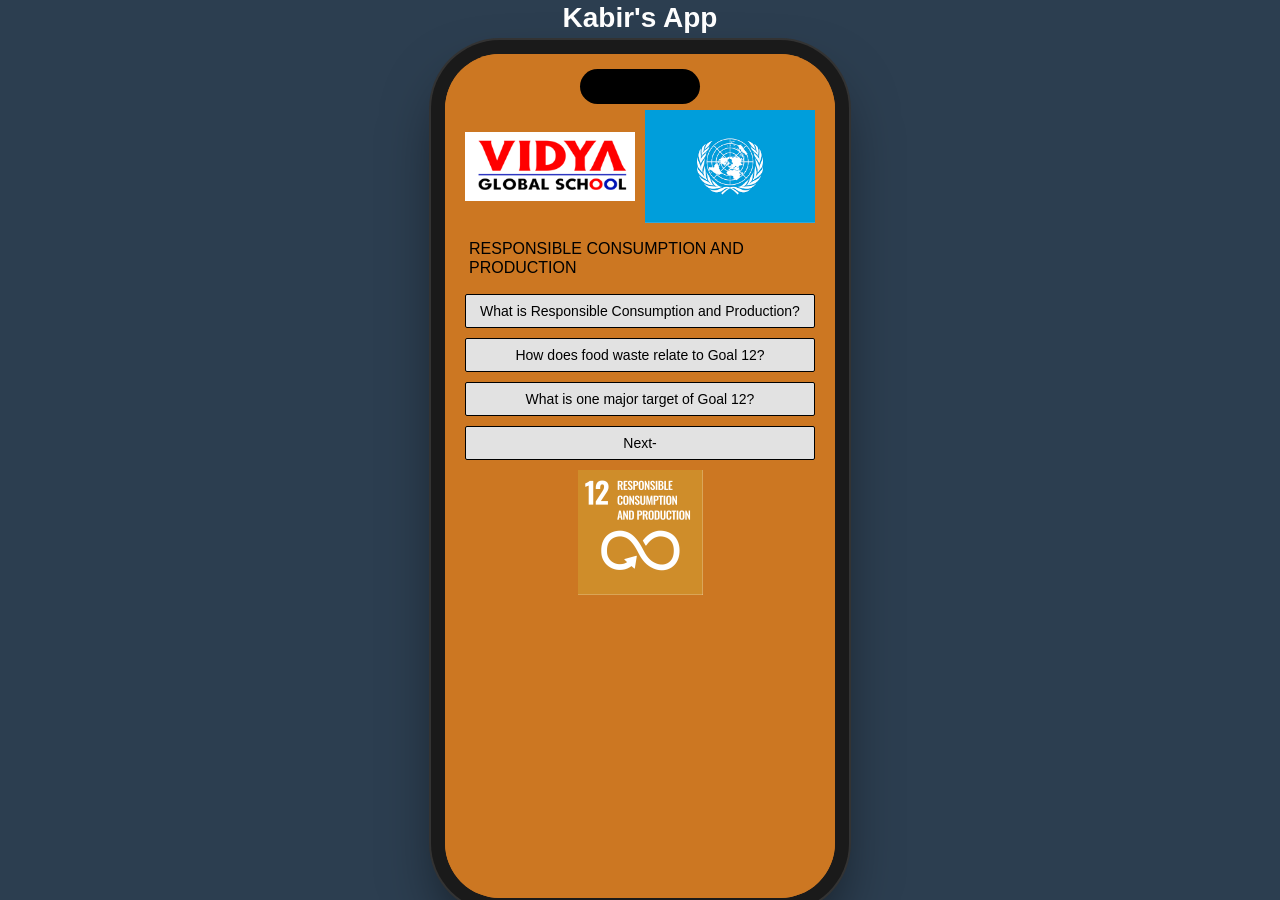
<file: kabirSA/index.html>
﻿<!doctype html>
<html lang="en">
<head>
  <meta charset="utf-8">
  <meta name="viewport" content="width=device-width, initial-scale=1">
  <title>Kabir's App</title>
  <link rel="stylesheet" href="../shared/app.css">
</head>
<body class="page">
  <h1 class="page-title">Kabir's App</h1>
  <main class="page-content">
    <div class="phone-shell">
      <div class="phone" style="--app-bg: #cc7722;">
        <div class="notch"></div>
        <div class="screen">
          <div class="app" data-app data-initial-screen="Screen1">
            <section class="screen-panel" data-screen="Screen1">
              <div class="table" style="grid-template-columns: repeat(2, 1fr);">
                <img class="ai-image" src="../assets/kabirSA/IMG_4541.png" alt="IMG_4541">
                <img class="ai-image" src="../assets/kabirSA/IMG_4542.png" alt="IMG_4542">
              </div>

              <p class="ai-label">RESPONSIBLE CONSUMPTION AND PRODUCTION</p>

              <button class="ai-button" data-speak="Goal 12: Responsible Consumption and Production focuses on ensuring sustainable consumption and production patterns to reduce environmental impact and promote efficient use of resources.">What is Responsible Consumption and Production?</button>
              <button class="ai-button" data-speak="Reducing food waste is a key target under Goal 12 because nearly one-third of all food produced globally is wasted, leading to economic loss and environmental damage.">How does food waste relate to Goal 12?</button>
              <button class="ai-button" data-speak="One major target is to substantially reduce waste generation through prevention, reduction, recycling, and reuse by 2030.">What is one major target of Goal 12?</button>
              <button class="ai-button" data-go="Screen2">Next-</button>

              <div class="table center" style="grid-template-columns: 1fr;">
                <img class="ai-image" src="../assets/kabirSA/IMG_4543.png" alt="IMG_4543" style="height: 125px; width: auto;">
              </div>
            </section>

            <section class="screen-panel" data-screen="Screen2" hidden>
              <img class="ai-image" src="../assets/kabirSA/IMG_4543.png" alt="IMG_4543" style="height: 150px; width: 150px;">
              <button class="ai-button" data-speak="Reduce &amp; Reuse: Buy less, choose durable goods, and repair items instead of throwing them away. Conscious Consumerism: Avoid excessive packaging, switch to reusable products (bags, bottles), and shop second-hand. Food Management: Reduce food waste by planning meals, storing food properly, and composting. Energy Efficiency: Turn off lights, unplug electronics, and use energy-efficient appliances.">What action can be taken to achieve this global goal?</button>
            </section>
          </div>
        </div>
      </div>
    </div>
  </main>
  <script src="../shared/app.js"></script>
</body>
</html>
</file>
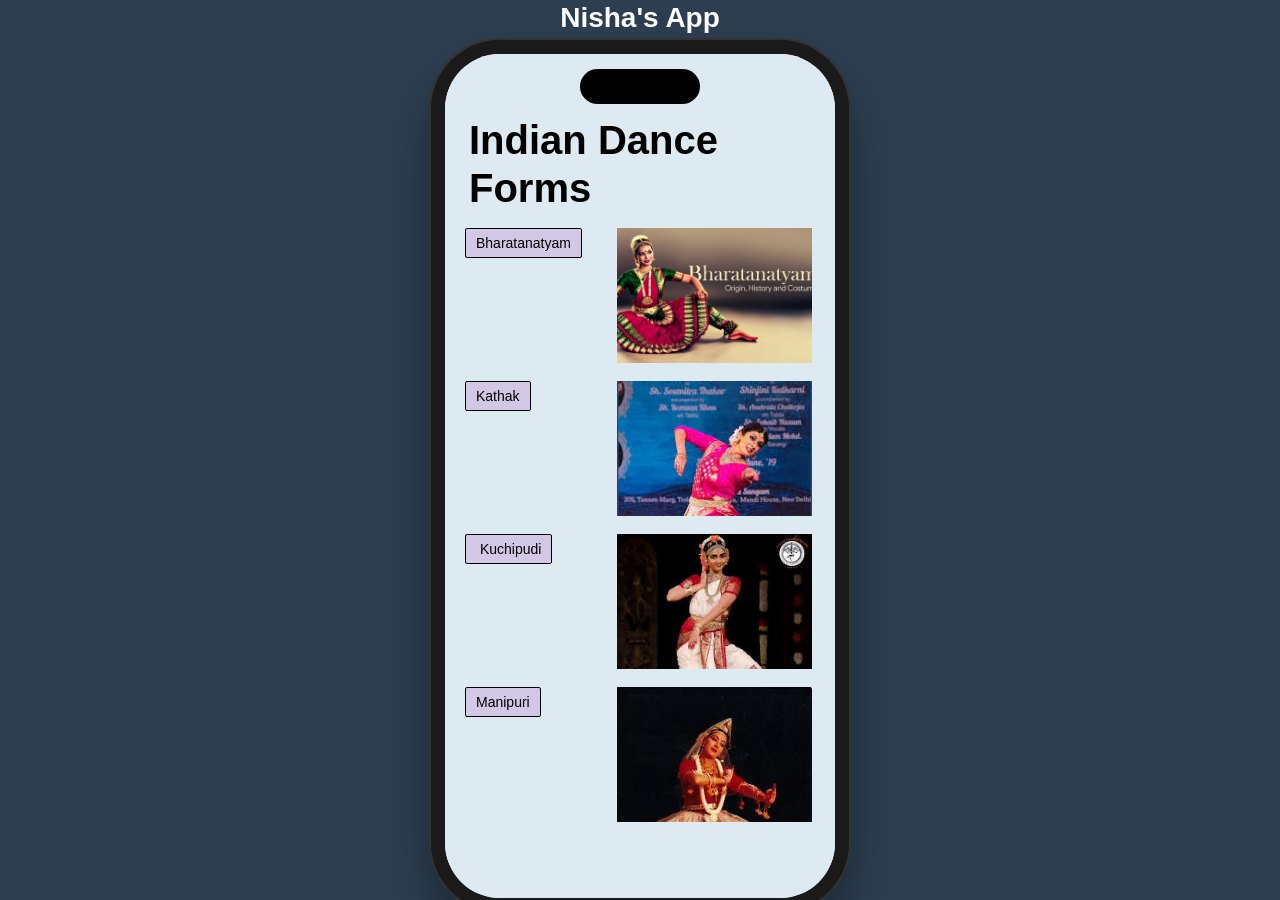
<file: nishaFA/index.html>
﻿<!doctype html>
<html lang="en">
<head>
  <meta charset="utf-8">
  <meta name="viewport" content="width=device-width, initial-scale=1">
  <title>Nisha's & Prisha's App</title>
  <link rel="stylesheet" href="../shared/app.css">
</head>
<body class="page">
  <h1 class="page-title">Nisha's App</h1>
  <main class="page-content">
    <div class="phone-shell">
      <div class="phone" style="--app-bg: #deeaf1;">
        <div class="notch"></div>
        <div class="screen">
          <div class="app" data-app data-initial-screen="Screen1">
            <section class="screen-panel" data-screen="Screen1">
              <p class="ai-label font-sans" style="font-size: 40px; font-weight: 700;">Indian Dance Forms</p>
              <div class="table dance-grid dance-grid-top" style="grid-template-columns: repeat(2, 1fr);">
                <button class="ai-button" style="background: #d2c7e5;" data-speak="Bharatanatyam originated in Tamil Nadu and is one of India’s oldest classical dances. It was traditionally performed in temples as a form of devotion. The dance emphasizes strong footwork, geometric body positions, and expressive storytelling through mudras and facial expressions. Costumes include a silk saree, temple jewelry, and ankle bells (ghungroos). Themes often come from epics like the Ramayana and Mahabharata.">Bharatanatyam</button>
                <img class="ai-image dance-image" src="../assets/nishaFA/Bharatanatyam_Dance_2250x.webp" alt="Bharatanatyam">

                <button class="ai-button" style="background: #d2c7e5;" data-speak="Kathak began in North India and evolved from storytelling by traveling bards called kathakars. It is famous for intricate footwork, rapid spins (chakkars), and rhythmic patterns. Kathak performances highlight both dance and dramatic expression. Costumes vary from traditional lehenga/choli to Mughal-inspired outfits. The dance blends Hindu and Persian cultural influences.">Kathak</button>
                <img class="ai-image dance-image" src="../assets/nishaFA/KATHAK.jpg" alt="Kathak">

                <button class="ai-button" style="background: #d2c7e5;" data-speak="Kuchipudi is a major Indian classical dance-drama originating from Andhra Pradesh, characterized by a fast-paced blend of Nritta (pure dance), Nritya (expression), and Natya (drama). Rooted in the Natya Shastra, it features intricate footwork, graceful movements, and, famously, dancing on the edge of a brass plate (Tarangam). ">&nbsp;Kuchipudi</button>
                <img class="ai-image dance-image" src="../assets/nishaFA/KUCHIPUDI.jpg" alt="Kuchipudi">

                <button class="ai-button" style="background: #d2c7e5;" data-speak="Manipuri dance is a major Indian classical dance form from Manipur, renowned for its graceful, fluid movements and devotional themes, particularly the Raslila depicting the love between Radha and Krishna. Rooted in ancient, pre-Vaishnavite traditions like Lai Haraoba, it features colorful, distinct costumes (cylindrical skirts for women) and subtle,,,unbroken motions. ">Manipuri</button>
                <img class="ai-image dance-image" src="../assets/nishaFA/mandance2.jpg" alt="Manipuri">
              </div>
            </section>
          </div>
        </div>
      </div>
    </div>
  </main>
  <script src="../shared/app.js"></script>
</body>
</html>
</file>
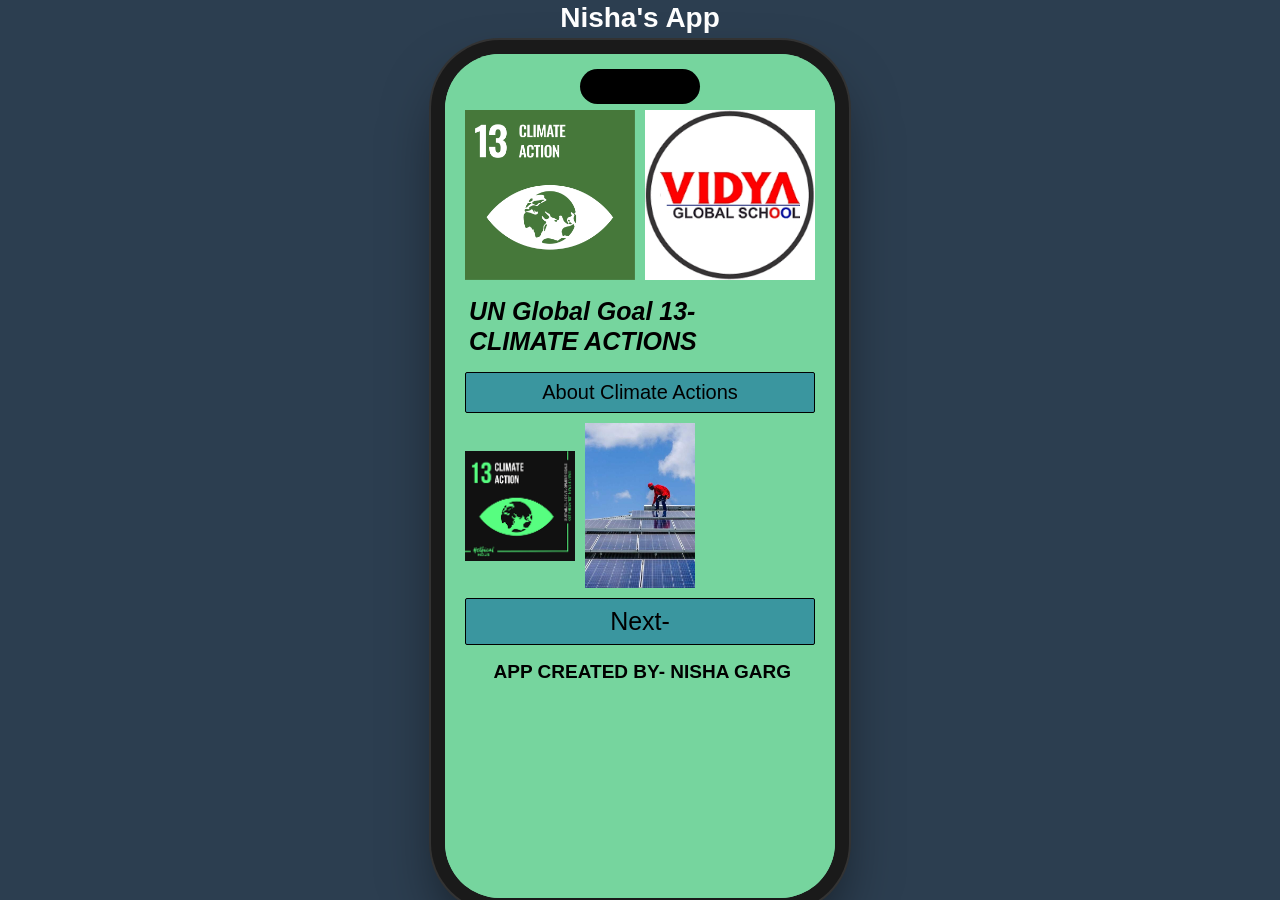
<file: nishaSA/index.html>
﻿<!doctype html>
<html lang="en">
<head>
  <meta charset="utf-8">
  <meta name="viewport" content="width=device-width, initial-scale=1">
  <title>Nisha's App</title>
  <link rel="stylesheet" href="../shared/app.css">
</head>
<body class="page">
  <h1 class="page-title">Nisha's App</h1>
  <main class="page-content">
    <div class="phone-shell">
      <div class="phone" style="--app-bg: #76d59e;">
        <div class="notch"></div>
        <div class="screen">
          <div class="app" data-app data-initial-screen="Screen1">
            <section class="screen-panel" data-screen="Screen1">
              <div class="table" style="grid-template-columns: repeat(2, 1fr);">
                <img class="ai-image" src="../assets/nishaSA/Sustainable_Development_Goal_13Climate.svg.png" alt="Goal 13">
                <img class="ai-image" src="../assets/nishaSA/school.png" alt="School">
              </div>

              <p class="ai-label font-sans" style="font-size: 25px; font-weight: 700; font-style: italic;">UN Global Goal 13- CLIMATE ACTIONS</p>

              <button class="ai-button" style="background: #3a969f; color: #000000; font-size: 20px;" data-speak=" It is the 13th UN global goal and it calls for urgent, immediate action to combat climate change and its devastating impacts, aiming to limit global temperature rise to well below 2°C, preferably to 1.5°C, compared to pre-industrial levels. It focuses on strengthening resilience to climate-related hazards, integrating climate measures into national policies, improving education, and raising capacity for climate planning, particularly in developing nations.">About Climate Actions</button>

              <div class="table" style="grid-template-columns: repeat(3, 1fr);">
                <img class="ai-image" src="../assets/nishaSA/images.png" alt="Climate actions" style="grid-column: 1;">
                <img class="ai-image" src="../assets/nishaSA/UNDP-South-Sudan-2018-solar-panels-DSCF4902-1920x1073px-3.jpg" alt="Solar" style="grid-column: 2;">
              </div>

              <button class="ai-button" style="background: #3a969f; font-size: 25px;" data-go="Screen2">Next-</button>
              <p class="ai-label text-center" style="font-size: 19px; font-weight: 700;">&nbsp;APP CREATED BY- NISHA GARG</p>
            </section>

            <section class="screen-panel align-right" data-screen="Screen2" hidden>
              <div class="table" style="grid-template-columns: repeat(2, 1fr);">
                <img class="ai-image" src="../assets/nishaSA/Sustainable_Development_Goal_13Climate.svg.png" alt="Goal 13">
                <img class="ai-image" src="../assets/nishaSA/school.png" alt="School">
              </div>

              <p class="ai-label font-sans" style="font-size: 30px; font-weight: 700; font-style: italic;">CAUSES and SOLUTION</p>

              <button class="ai-button" style="background: #5fc2cc; font-size: 25px;" data-speak="United Nations Sustainable Development Goal 13: Climate Action is needed because of the increasing problem of climate change caused mainly by human activities. The burning of fossil fuels for electricity, transport, and industries releases greenhouse gases like carbon dioxide, which trap heat in the atmosphere. Deforestation reduces the number of trees that absorb carbon dioxide, while agriculture and waste production release harmful gases such as methane. Overuse of natural resources and rapid industrial growth also increase pollution. These factors together lead to rising temperatures, extreme weather conditions, melting glaciers, and rising sea levels, making urgent climate action necessary.">CAUSES</button>

              <button class="ai-button" style="background: #5fc2cc; font-size: 25px;" data-speak="To achieve United Nations Sustainable Development Goal 13: Climate Action, several important solutions are needed. Countries should reduce the use of fossil fuels and shift to renewable energy sources like solar and wind power. Planting more trees and protecting forests can help absorb carbon dioxide from the air. Using public transport, saving electricity, and reducing waste can lower greenhouse gas emissions. Governments should also create strict environmental laws and spread awareness about climate change. By working together at local, national, and global levels, we can reduce pollution and protect our planet for future generations. ">SOLUTION</button>

              <div class="table" style="grid-template-columns: repeat(2, 1fr);">
                <img class="ai-image" src="../assets/nishaSA/2025_SDG_Goal-Level_Social_Media_Cards_Goal_13_small.png" alt="Goal 13 small">
                <img class="ai-image" src="../assets/nishaSA/SOLUTIONUN.jfif" alt="Solution">
              </div>

              <button class="ai-button" style="font-size: 25px; font-weight: 700;" data-go="Screen1">BACK-</button>
            </section>
          </div>
        </div>
      </div>
    </div>
  </main>
  <script src="../shared/app.js"></script>
</body>
</html>
</file>
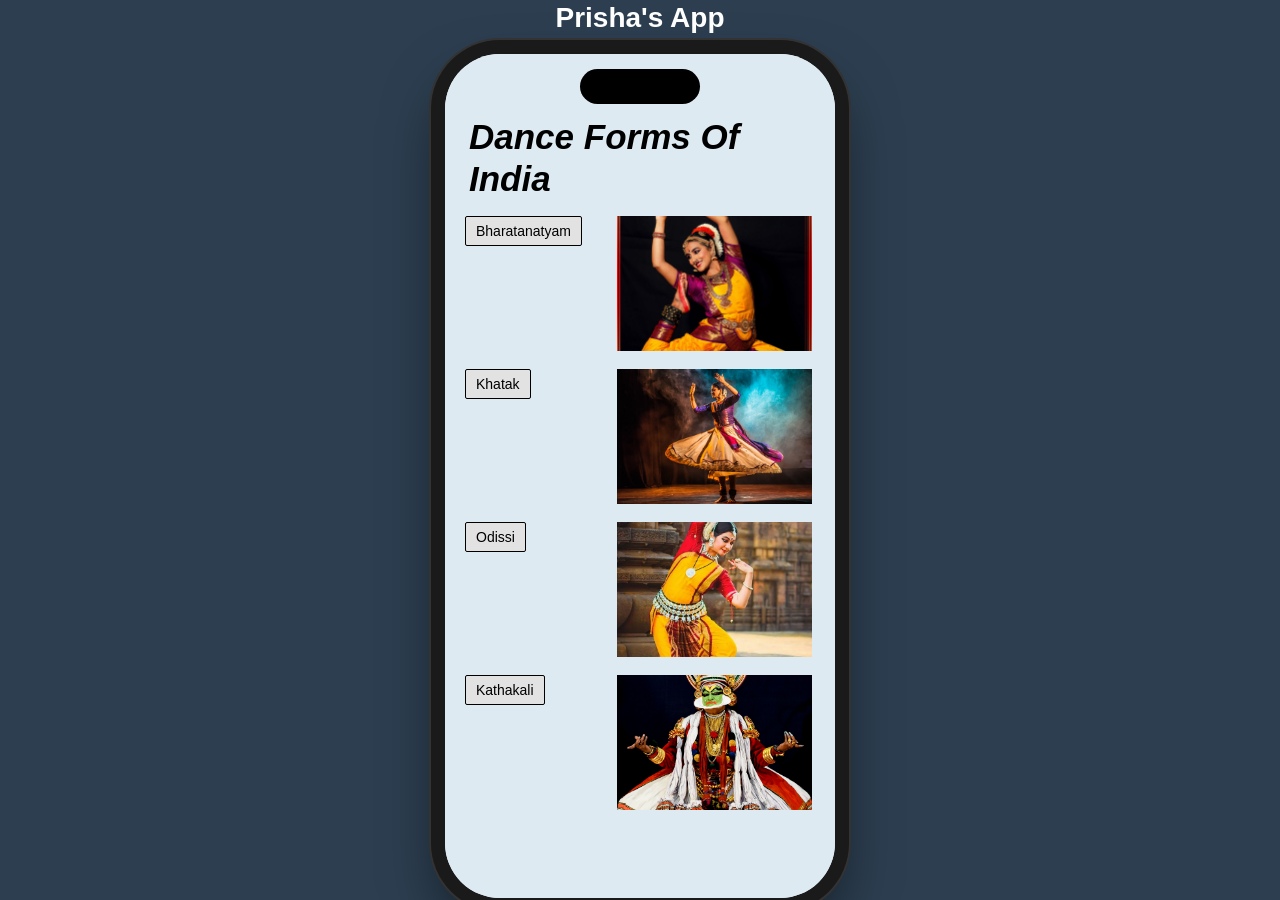
<file: prishaFA/index.html>
﻿<!doctype html>
<html lang="en">
<head>
  <meta charset="utf-8">
  <meta name="viewport" content="width=device-width, initial-scale=1">
  <title>Prisha's App</title>
  <link rel="stylesheet" href="../shared/app.css">
</head>
<body class="page">
  <h1 class="page-title">Prisha's App</h1>
  <main class="page-content">
    <div class="phone-shell">
      <div class="phone" style="--app-bg: #deeaf1;">
        <div class="notch"></div>
        <div class="screen">
          <div class="app" data-app data-initial-screen="Screen1">
            <section class="screen-panel" data-screen="Screen1">
              <p class="ai-label font-sans" style="font-size: 35px; font-weight: 700; font-style: italic;">Dance Forms Of India</p>
              <div class="table dance-grid" style="grid-template-columns: repeat(2, 1fr);">
                <button class="ai-button" data-speak="Bharatanatyam (Tamil Nadu): Regarded as one of the oldest classical forms, it is known for its grace, precision, and geometric movements. It is a solo dance, characterized by a bent-knee stance, and tells stories using abhinaya (expression) and nritta (pure dance).">Bharatanatyam</button>
                <img class="ai-image dance-image" src="../assets/prishaFA/bharatanatayam.jpg" alt="Bharatanatyam">

                <button class="ai-button" data-speak="Kathak (Uttar Pradesh): Originating from North India, this form is characterized by intricate footwork, rapid spins, and dramatic storytelling. Historically, it was performed by traveling bards known as Kathakars, who narrated tales with expressive gestures.">Khatak</button>
                <img class="ai-image dance-image" src="../assets/prishaFA/khatak.jpg" alt="Khatak">

                <button class="ai-button" data-speak="Odissi (Odisha): Originating from temple traditions, Odissi is defined by its lyrical grace, fluid torso movements, and distinct poses like the tribhangi (three-fold bend). It often features performances that embody the sculptures found in ancient temples.">Odissi</button>
                <img class="ai-image dance-image" src="../assets/prishaFA/odissi.webp" alt="Odissi">

                <button class="ai-button" data-speak="Kathakali (Kerala): A deeply dramatic, specialized dance-drama renowned for its elaborate makeup, vibrant masks, and heavy costumes. Male dancers traditionally perform this, using exaggerated facial expressions and eye movements to portray characters from epics like the Ramayana and Mahabharata.">Kathakali</button>
                <img class="ai-image dance-image" src="../assets/prishaFA/kathakali.jpg" alt="Kathakali">
              </div>
            </section>
          </div>
        </div>
      </div>
    </div>
  </main>
  <script src="../shared/app.js"></script>
</body>
</html>
</file>
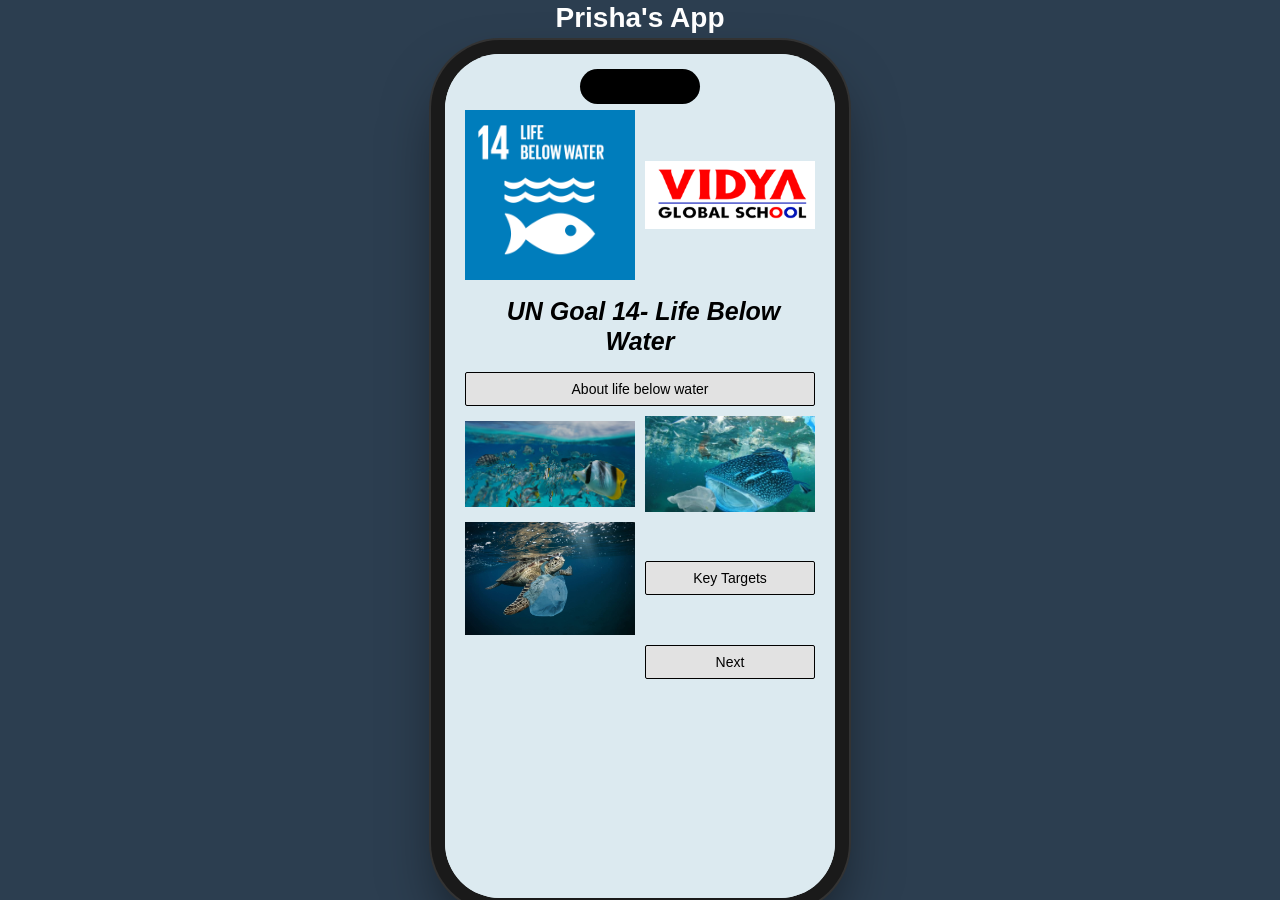
<file: prishaSA/index.html>
﻿<!doctype html>
<html lang="en">
<head>
  <meta charset="utf-8">
  <meta name="viewport" content="width=device-width, initial-scale=1">
  <title>Prisha's App</title>
  <link rel="stylesheet" href="../shared/app.css">
</head>
<body class="page">
  <h1 class="page-title">Prisha's App</h1>
  <main class="page-content">
    <div class="phone-shell">
      <div class="phone" style="--app-bg: #dceaf0;">
        <div class="notch"></div>
        <div class="screen">
          <div class="app" data-app data-initial-screen="Screen1">
            <section class="screen-panel" data-screen="Screen1">
              <div class="table" style="grid-template-columns: repeat(2, 1fr);">
                <img class="ai-image" src="../assets/prishaSA/Goal_14.png" alt="Goal 14">
                <img class="ai-image" src="../assets/prishaSA/logo.png" alt="Logo">
              </div>

              <p class="ai-label text-center" style="font-size: 25px; font-weight: 700; font-style: italic;">&nbsp;UN Goal 14- Life Below Water</p>

              <button class="ai-button" data-speak="UN Sustainable Development Goal 14&quot;Life Below Water&quot; aims to conserve and sustainably use the world’s oceans, seas, and marine resources. It focuses on reducing marine pollution, ending overfishing, addressing ocean acidification, and protecting marine ecosystems to ensure they continue to support biodiversity and human livelihoods.">About life below water</button>

              <div class="table" style="grid-template-columns: repeat(2, 1fr);">
                <img class="ai-image" src="../assets/prishaSA/14.jpg" alt="Goal 14 image" style="grid-column: 1; grid-row: 1;">
                <img class="ai-image" src="../assets/prishaSA/WATER.avif" alt="Water" style="grid-column: 2; grid-row: 1;">
                <img class="ai-image" src="../assets/prishaSA/turtle.jpg" alt="Turtle" style="grid-column: 1; grid-row: 2;">
                <button class="ai-button" style="grid-column: 2; grid-row: 2;" data-speak="Key Targets for 2030 SDG 14 aims to address critical threats through 10 targets, including:  Pollution Control: Reducing marine pollution, particularly land-based plastic and nutrient waste. Ecosystem Protection: Restoring coastal ecosystems and reducing ocean acidification. Sustainable Fishing &amp; Conservation: Ending overfishing and destructive practices, while increasing protected marine areas. Economic Support: Prohibiting harmful fisheries subsidies and supporting small-scale fishers.">Key Targets</button>
                <button class="ai-button" style="grid-column: 2; grid-row: 3;" data-go="Screen2">Next</button>
              </div>
            </section>

            <section class="screen-panel" data-screen="Screen2" hidden>
              <div class="table" style="grid-template-columns: repeat(2, 1fr);">
                <img class="ai-image" src="../assets/prishaSA/Goal_14.png" alt="Goal 14">
                <img class="ai-image" src="../assets/prishaSA/logo.png" alt="Logo">
              </div>

              <p class="ai-label" style="font-size: 25px; font-weight: 700; font-style: italic;">Causes and How to help-</p>

              <div class="table" style="grid-template-columns: 1fr;">
                <img class="ai-image" src="../assets/prishaSA/ocean.jpg" alt="Ocean" style="grid-column: 1; grid-row: 1;">
                <button class="ai-button" style="grid-column: 1; grid-row: 2;" data-speak="UN Sustainable Development Goal 14 (Life Below Water) aims to address the critical decline of marine ecosystems caused primarily by human activities. The major drivers of this deterioration include pollution, climate change, overfishing, and habitat destruction.">Causes of harm to life below water</button>
              </div>

              <div class="table" style="grid-template-columns: repeat(4, 1fr);">
                <button class="ai-button" style="grid-column: 1; grid-row: 1;" data-speak="To support UN Sustainable Development Goal 14 (Life Below Water), you can reduce marine pollution by minimizing single-use plastics and choosing sustainable, ocean-friendly products. Additionally, advocate for conservation, support organizations protecting marine ecosystems, and make informed, sustainable seafood choices to combat overfishing.">What to do to help?</button>
                <p class="ai-label" style="grid-column: 1; grid-row: 2; font-weight: 700; font-style: italic;">App created by- Prisha</p>
                <button class="ai-button" style="grid-column: 4; grid-row: 2;" data-go="Screen1">Back</button>
              </div>
            </section>
          </div>
        </div>
      </div>
    </div>
  </main>
  <script src="../shared/app.js"></script>
</body>
</html>
</file>
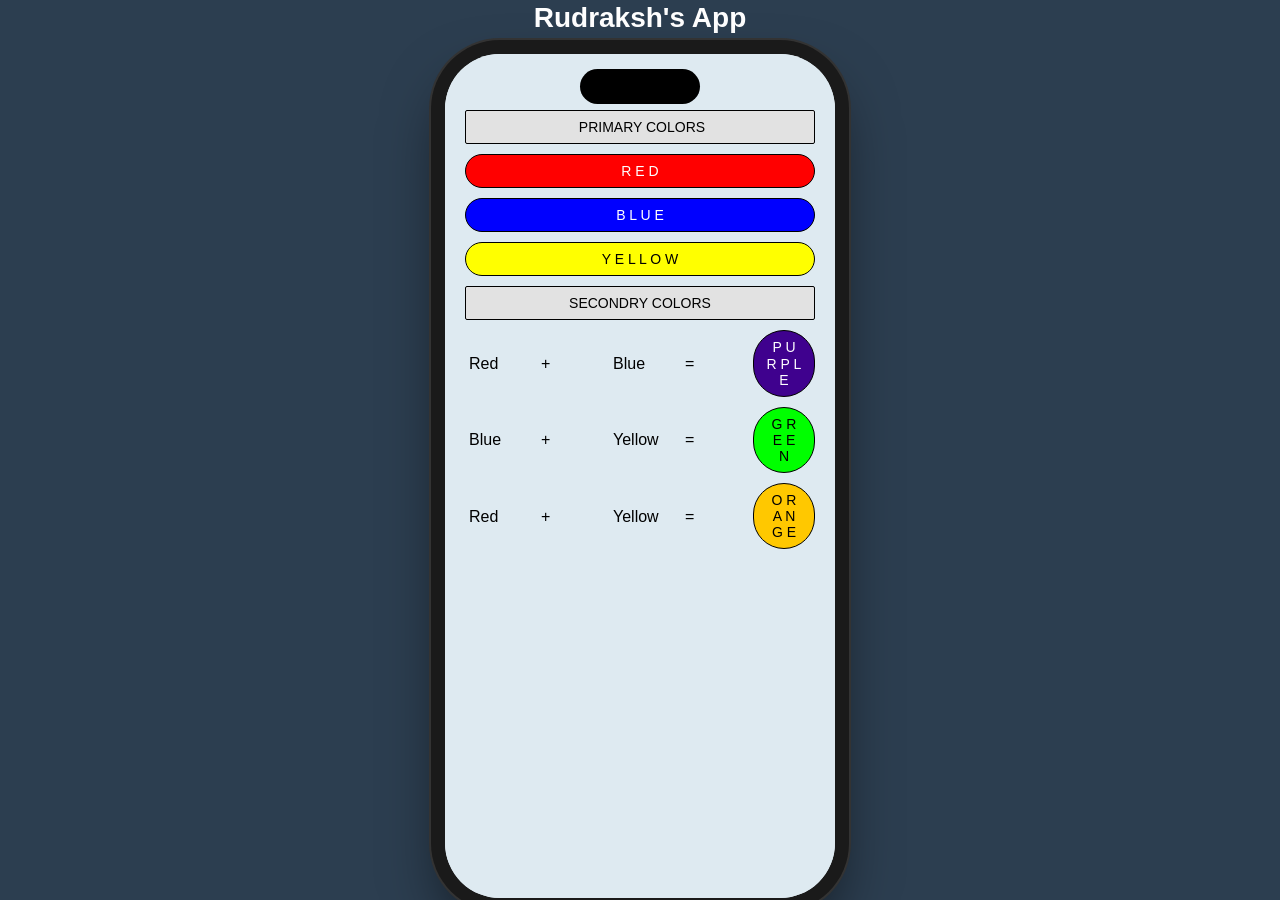
<file: rudrakshFA/index.html>
﻿<!doctype html>
<html lang="en">
<head>
  <meta charset="utf-8">
  <meta name="viewport" content="width=device-width, initial-scale=1">
  <title>Rudraksh's App</title>
  <link rel="stylesheet" href="../shared/app.css">
</head>
<body class="page">
  <h1 class="page-title">Rudraksh's App</h1>
  <main class="page-content">
    <div class="phone-shell">
      <div class="phone" style="--app-bg: #deeaf1;">
        <div class="notch"></div>
        <div class="screen">
          <div class="app" data-app data-initial-screen="Screen1">
            <section class="screen-panel" data-screen="Screen1">
              <button class="ai-button">&nbsp;PRIMARY COLORS</button>
              <button class="ai-button shape-round" style="background: #ff0000; color: #ffffff;" data-speak="Primary red is a fundamental, non-mixed color that serves as a cornerstone in both traditional art (RYB model: Red, Yellow, Blue) and modern light-based technology (RGB model: Red, Green, Blue). It sits between orange and purple, with a wavelength of 625–740 nm, representing energy, danger, and attention. ">R E D</button>
              <button class="ai-button shape-round" style="background: #0000ff; color: #ffffff;" data-speak="Primary blue is a foundational, non-mixture color ( ) found in both traditional painting (RYB) and digital (RGB) models, sitting between violet and cyan at 450-495 nm. It symbolizes calmness, trust, and authority, while being perceived as a cool, receding color.">B L U E</button>
              <button class="ai-button shape-round" style="background: #ffff00; color: #000000;" data-speak="Primary yellow is a fundamental, highly luminous color (wavelength 575–585 nm) that cannot be created by mixing other pigments.">Y E L L O W</button>
              <button class="ai-button">SECONDRY COLORS</button>

              <div class="table" style="grid-template-columns: repeat(5, 1fr);">
                <p class="ai-label" style="grid-column: 1; grid-row: 1;">Red</p>
                <p class="ai-label" style="grid-column: 2; grid-row: 1;">+</p>
                <p class="ai-label" style="grid-column: 3; grid-row: 1;">Blue</p>
                <p class="ai-label" style="grid-column: 4; grid-row: 1;">=</p>
                <button class="ai-button shape-round" style="grid-column: 5; grid-row: 1; background: #3f018e; color: #ffffff;" data-speak="Purple is a versatile, cool-toned, secondary color—a mix of red and blue—symbolizing royalty, luxury, wisdom, and creativity. Historically rare and expensive (derived from sea snails), it has long represented power and nobility. It spans over 200 shades, from deep violet to light lavender, affecting moods with both calming and stimulating properties.">P U R P L E</button>

                <p class="ai-label" style="grid-column: 1; grid-row: 2;">Blue</p>
                <p class="ai-label" style="grid-column: 2; grid-row: 2;">+</p>
                <p class="ai-label" style="grid-column: 3; grid-row: 2;">Yellow</p>
                <p class="ai-label" style="grid-column: 4; grid-row: 2;">=</p>
                <button class="ai-button shape-round" style="grid-column: 5; grid-row: 2; background: #00ff00; color: #000000;" data-speak="Green, located in the middle of the visible spectrum ( ), represents nature, growth, renewal, and harmony. It is the color of chlorophyll in plants, symbolizing life, freshness, and stability, while also denoting wealth, safety, and, in some contexts, envy. Green is a highly restful, calming, and soothing color for the human eye. ">G R E E N</button>

                <p class="ai-label" style="grid-column: 1; grid-row: 3;">Red</p>
                <p class="ai-label" style="grid-column: 2; grid-row: 3;">+</p>
                <p class="ai-label" style="grid-column: 3; grid-row: 3;">Yellow</p>
                <p class="ai-label" style="grid-column: 4; grid-row: 3;">=</p>
                <button class="ai-button shape-round" style="grid-column: 5; grid-row: 3; background: #ffc800; color: #000000;" data-speak="Orange is a vibrant, warm color located between red and yellow in the visible light spectrum (roughly 585–620 nm). It is a secondary color associated with energy, creativity, enthusiasm, and health. Named after the citrus fruit, it signifies warmth, autumn, and safety. It is highly visible, making it ideal for safety gear, and carries deep spiritual meaning in Hinduism and Buddhism">O R A N G E</button>
              </div>
            </section>
          </div>
        </div>
      </div>
    </div>
  </main>
  <script src="../shared/app.js"></script>
</body>
</html>
</file>
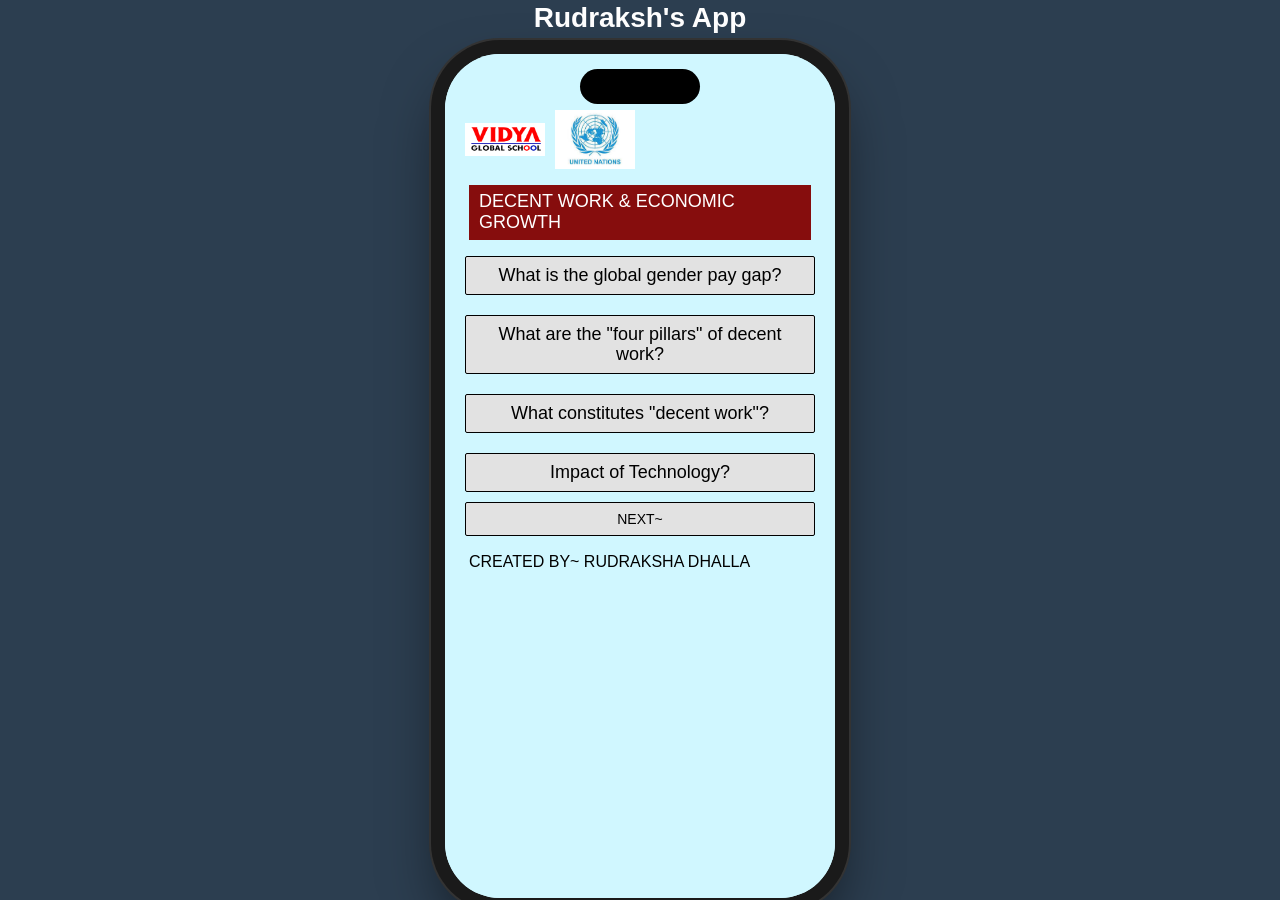
<file: rudrakshSA/index.html>
﻿<!doctype html>
<html lang="en">
<head>
  <meta charset="utf-8">
  <meta name="viewport" content="width=device-width, initial-scale=1">
  <title>Rudraksh's App</title>
  <link rel="stylesheet" href="../shared/app.css">
</head>
<body class="page">
  <h1 class="page-title">Rudraksh's App</h1>
  <main class="page-content">
    <div class="phone-shell">
      <div class="phone" style="--app-bg: #d0f7ff;">
        <div class="notch"></div>
        <div class="screen">
          <div class="app" data-app data-initial-screen="Screen1">
            <section class="screen-panel" data-screen="Screen1">
              <div class="table" style="grid-template-columns: repeat(4, 1fr);">
                <img class="ai-image" src="../assets/rudrakshSA/vidyalogo.png" alt="Vidya logo" style="grid-column: 1;">
                <img class="ai-image" src="../assets/rudrakshSA/un.jpeg" alt="UN" style="grid-column: 2;">
              </div>

              <p class="ai-label" style="background: #860d0d; color: #ffffff; font-size: 18px; padding: 6px 10px;">DECENT WORK &amp; ECONOMIC GROWTH</p>

              <div class="table" style="grid-template-columns: 1fr; grid-template-rows: repeat(7, auto);">
                <button class="ai-button" style="grid-row: 1; font-size: 18px;" data-speak="Approximately 23% globally">What is the global gender pay gap?</button>
                <button class="ai-button" style="grid-row: 3; font-size: 18px;" data-speak="Job creation, rights at work, social protection, and social dialogue">What are the &quot;four pillars&quot; of decent work?</button>
                <button class="ai-button" style="grid-row: 5; font-size: 18px;" data-speak="It typically includes fair income, security in the workplace, social protection for families, and freedom for people to express their concerns.">What constitutes &quot;decent work&quot;?</button>
                <button class="ai-button" style="grid-row: 7; font-size: 18px;" data-speak=" Informal workers often lack labor rights, social protection, and stable wages.">Impact of Technology?</button>
              </div>

              <button class="ai-button" data-go="Screen2">NEXT~</button>
              <p class="ai-label">CREATED BY~ RUDRAKSHA DHALLA</p>
            </section>

            <section class="screen-panel" data-screen="Screen2" hidden>
              <div class="table" style="grid-template-columns: repeat(2, 1fr);">
                <img class="ai-image" src="../assets/rudrakshSA/vidyalogo.png" alt="Vidya logo">
                <img class="ai-image" src="../assets/rudrakshSA/un.jpeg" alt="UN">
              </div>

              <div class="table" style="grid-template-columns: 1fr; grid-template-rows: repeat(10, auto);">
                <p class="ai-label" style="grid-row: 1; font-size: 18px;">how do it implement in our life ?</p>
                <button class="ai-button shape-round" style="grid-row: 2;" data-speak="UN Global Goal 8, Decent Work and Economic Growth, fundamentally impacts our lives by shifting the focus from simple financial gain to the quality and dignity of work. By advocating for fair wages, safe working environments, and the protection of labour rights, this goal ensures that employment is a path out of poverty rather than a source of exploitation. For individuals, this translates into increased financial resilience, allowing families to manage income shocks and invest in their future through better education and healthcare. It specifically targets vulnerable groups—such as youth, women, and persons with disabilities—by promoting inclusive hiring practices and striving to close the gender pay gap.  On a broader societal level, Goal 8 drives technological innovation and supports small-to-medium enterprises (SMEs), which are the backbone of most economies. This fosters a more stable and diverse job market, reducing youth unemployment and the number of people in precarious informal work. Furthermore, it encourages a “green economy” by attempting to decouple economic growth from environmental degradation. By promoting sustainable tourism and resource efficiency, the goal aims to create long-term prosperity that does not compromise the planet's health. Ultimately, Goal 8 reimagines the global economy as a tool for social justice, ensuring that as the world grows wealthier, the benefits are shared equitably, leading to a higher standard of living and more resilient communities worldwide. ">THE ANSWER</button>
                <p class="ai-label" style="grid-row: 10; color: #ffffff;">CREATED BY~ RUDRAKSHA DHALLA</p>
              </div>

              <button class="ai-button" data-go="Screen1">~BACK</button>
            </section>
          </div>
        </div>
      </div>
    </div>
  </main>
  <script src="../shared/app.js"></script>
</body>
</html>
</file>
<file: shared/app.css>
﻿/* Reset and Base Styles */
* {
  margin: 0;
  padding: 0;
  box-sizing: border-box;
}

html, body {
  height: 100%;
}

body {
  background-color: #2c3e50;
  min-height: 100vh;
  display: flex;
  flex-direction: column;
  justify-content: center;
  align-items: center;
  font-family: Arial, sans-serif;
  padding: 24px;
}

.page-title {
  color: white;
  text-align: center;
  margin-bottom: 20px;
  font-size: 28px;
  font-weight: 600;
}

.page-content {
  width: 100%;
  display: flex;
  align-items: center;
  justify-content: center;
}

.phone-shell {
  position: relative;
}

.phone {
  width: 390px;
  height: 844px;
  background-color: var(--app-bg, #deeaf1);
  border-radius: 55px;
  position: relative;
  box-shadow:
    0 0 0 14px #1a1a1a,
    0 0 0 16px #333,
    0 30px 60px rgba(0, 0, 0, 0.6);
  overflow: hidden;
}

.notch {
  position: absolute;
  top: 15px;
  left: 50%;
  transform: translateX(-50%);
  width: 120px;
  height: 35px;
  background-color: #000;
  border-radius: 20px;
  z-index: 100;
}

.screen {
  height: 100%;
  width: 100%;
  background: transparent;
}

.app {
  height: 100%;
  width: 100%;
  background-color: var(--app-bg, #deeaf1);
  overflow: hidden;
  padding: 52px 14px 18px;
}

.screen-panel {
  width: 100%;
  height: 100%;
  display: flex;
  flex-direction: column;
  gap: 10px;
  overflow-y: auto;
  overflow-x: hidden;
  -ms-overflow-style: none;
  scrollbar-width: none;
  padding: 4px 6px 12px;
}

.screen-panel::-webkit-scrollbar {
  width: 0;
  height: 0;
}

.table {
  display: grid;
  gap: 10px;
  width: 100%;
  align-items: center;
  justify-items: stretch;
}

.table.center {
  justify-items: center;
}

.ai-label {
  color: black;
  margin: 6px 4px;
  line-height: 1.2;
}

.ai-button {
  background-color: #e2e2e2;
  border: 1px solid black;
  padding: 8px 12px;
  font-size: 14px;
  color: black;
  cursor: default;
  border-radius: 2px;
  line-height: 1.15;
}

.ai-button:active {
  background-color: #cccccc;
}

.ai-image {
  display: block;
  object-fit: fill;
  max-width: 100%;
  height: auto;
}

.text-center {
  text-align: center;
}

.text-right {
  text-align: right;
}

.align-center {
  align-items: center;
}

.align-right {
  align-items: flex-end;
}

.font-serif {
  font-family: Georgia, "Times New Roman", serif;
}

.font-sans {
  font-family: Arial, sans-serif;
}

.font-mono {
  font-family: Consolas, "Courier New", monospace;
}

.shape-round {
  border-radius: 999px;
}

.small-gap {
  gap: 6px;
}

.dance-grid {
  grid-template-columns: 140px 1fr !important;
  column-gap: 12px;
  row-gap: 18px;
  align-items: start;
}

.dance-grid .ai-image {
  width: 195px;
  height: 135px;
  object-fit: cover;
  justify-self: start;
}

.dance-grid-top .ai-image {
  object-position: top;
}

.dance-grid .ai-button {
  font-size: 14px;
  padding: 6px 10px;
  justify-self: start;
}

@media (max-width: 600px) {
  .phone {
    width: 92vw;
    height: calc(92vw * 844 / 390);
  }
}
</file>
